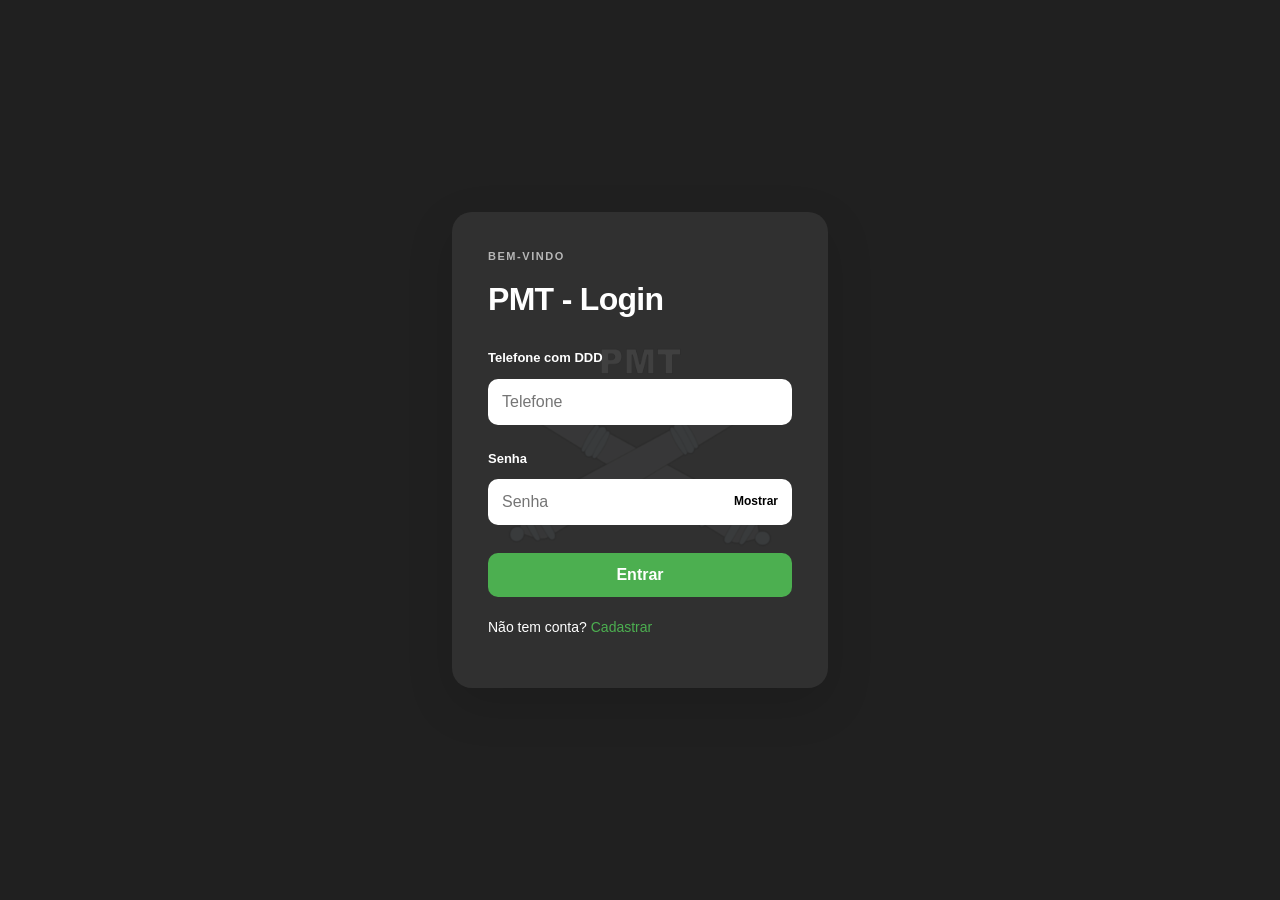
<file: wwwroot/historico.html>
<!DOCTYPE html>
<html lang="pt-BR">
<head>
    <meta charset="UTF-8">
    <meta name="viewport" content="width=device-width, initial-scale=1.0">
    <link rel="stylesheet" href="style.css">
<link rel="stylesheet" href="interface.css">
<script src="interface.js" defer></script>
<title>Histórico</title>
</head>

<body class="ui-page ui-historico" data-page="historico">

<div class="container">

    <div class="topbar">
        <button onclick="window.location.href='home.html'">
            Home
        </button>

        <button onclick="window.location.href='produtos.html'">
            Produtos
        </button>
    </div>

    <p class="ui-eyebrow">Seus registros</p>
<h2 class="titulo">Histórico</h2>
<p class="ui-description">Acompanhe seus consumos e pagamentos por mês.</p>

    <select id="periodoCliente" onchange="carregarHistorico()"></select>

    <div id="lista" class="historico-lista"></div>

    <p id="statusPagamento" role="status"></p>

    <div id="total" class="historico-total"></div>

</div>

<script>
async function init() {
    const token = localStorage.getItem("token");

    if (!token) {
        window.location.href = "login.html";
        return;
    }

    const res = await fetch("/me", {
        headers: { Authorization: token }
    });

    if (!res.ok) {
        localStorage.removeItem("token");
        window.location.href = "login.html";
        return;
    }

    await carregarPeriodosCliente();
    await carregarHistorico();
}

async function carregarPeriodosCliente() {
    const token = localStorage.getItem("token");

    const res = await fetch("/periodos", {
        headers: { Authorization: token }
    });

    if (!res.ok) {
        alert("Erro ao carregar meses");
        return;
    }

    const data = await res.json();

    if(data.precisaTrocarSenha){
        window.location.href = "login.html";
        return;
    }

    const select = document.getElementById("periodoCliente");
    select.innerHTML = "";

    data.forEach(p => {
        select.innerHTML += `
            <option value="${p.id}">
                ${p.nome} ${p.fechado ? "(fechado)" : "(atual)"}
            </option>
        `;
    });
}

async function carregarHistorico() {
    const token = localStorage.getItem("token");
    const periodoId = document.getElementById("periodoCliente").value;

    if (!periodoId) return;

    const res = await fetch(`/historico/${periodoId}`, {
        headers: { Authorization: token }
    });

    if (!res.ok) {
        alert("Erro ao carregar histórico");
        return;
    }

    const data = await res.json();
    if(periodoId !== document.getElementById("periodoCliente").value) return;

    const lista = document.getElementById("lista");
    lista.innerHTML = "";

    if (data.itens.length === 0) {
        lista.innerHTML = `
            <div class="historico-item">
                Nenhum consumo registrado neste mês.
            </div>
        `;
    }

    data.itens.forEach(item => {
        lista.innerHTML += `
            <div class="historico-item">

                <div class="linha1">
                    <span class="produto">${item.produto}</span>
                    <span class="total">R$ ${item.total.toFixed(2)}</span>
                </div>

                <div class="linha2">
                    <span>${item.qtd}x</span>
                    <span>${item.data}</span>
                </div>

                ${
                    item.admin
                    ? `<div class="admin-info">
                            adicionado por admin (${item.admin})
                       </div>`
                    : ""
                }

            </div>
        `;
    });

    document.getElementById("total").innerText =
        "CONSUMIDO: R$ " + data.total.toFixed(2).replace('.', ',') +
        " | PAGO: R$ " + Number(data.valorPago).toFixed(2).replace('.', ',') +
        " | PENDENTE: R$ " + Number(data.saldo).toFixed(2).replace('.', ',');
    const status = document.getElementById("statusPagamento");
    status.textContent = data.pago ? "Pago neste mês" : Number(data.saldo) > 0 ? "Pagamento pendente neste mês" : "Sem pendência neste mês";
    status.style.color = data.pago ? "#4ade80" : "inherit";
}

init();
</script>

<style>
.titulo {
    text-align: center;
}

.topbar {
    display: flex;
    justify-content: space-between;
    gap: 10px;
    margin-bottom: 20px;
    width: 100%;
}

.topbar button {
    flex: 1;
    padding: 12px;
    background: #3f3f3f;
    border: none;
    border-radius: 8px;
    color: white;
    cursor: pointer;
    font-size: 14px;
}

.topbar button:hover {
    background: #555555;
}

#periodoCliente {
    margin-bottom: 15px;
}
</style>

</body>
</html>
</file>
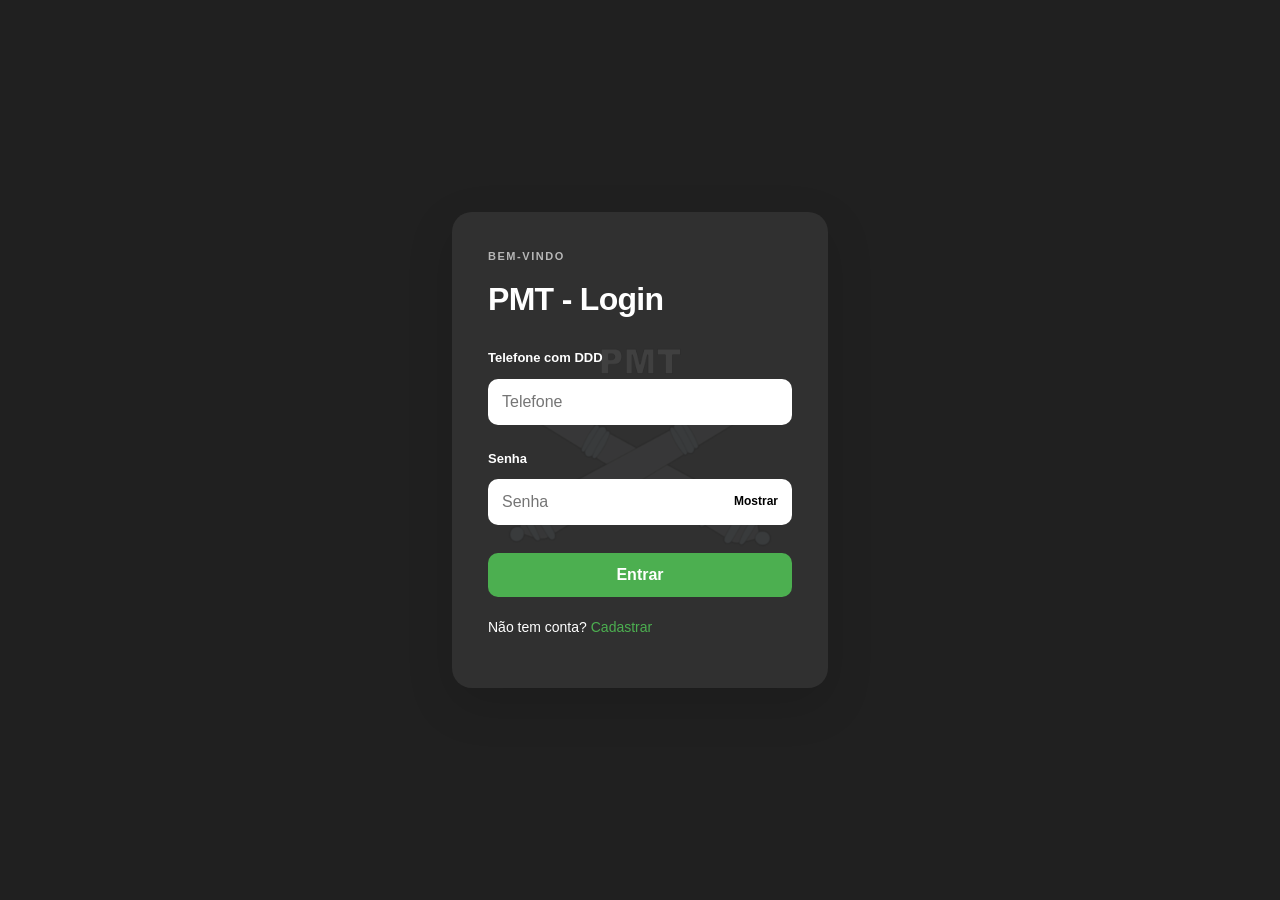
<file: wwwroot/home.html>
<!DOCTYPE html>
<html lang="pt-BR">
<head>
    <meta charset="UTF-8">
    <meta name="viewport" content="width=device-width, initial-scale=1.0">
    <link rel="stylesheet" href="style.css">
<link rel="stylesheet" href="interface.css">
<script src="interface.js" defer></script>
<title>Início</title>
</head>
<body class="ui-page ui-home" data-page="home">

<div class="container">
    <p class="ui-eyebrow">Área do cliente</p>
<h2>PMT</h2>
    <p id="user"></p>
    <button onclick="trocar('produtos')">Produtos</button>
    <button onclick="trocar('historico')">Historico</button>
    <button onclick="logout()">Sair</button>
    <button id="btnAdmin" onclick="window.location.href='admin.html'" style="display:none;"> Admin</button>
</div>

<script>

function trocar(troca){
    if(troca == "produtos"){
        window.location.replace("produtos.html");
    }
    if(troca == "historico"){
        window.location.replace("historico.html");
    }
}


async function init() {
    const API = window.location.origin;
    const token = localStorage.getItem("token");

    if (!token) {
        window.location.href = "login.html";
        return;
    }

    const res = await fetch(`${API}/me`, {
        headers: { Authorization: token }
    });

    if (!res.ok) {
        localStorage.removeItem("token");
        window.location.href = "login.html";
        return;
    }

    const data = await res.json();

    if(data.precisaTrocarSenha){
        window.location.href = "login.html";
        return;
    }
    document.getElementById("user").innerText = "Olá, "+data.posto+" "  +data.nome;

    if(data.admin){
    document.getElementById("btnAdmin").style.display = "block";
}
}

async function logout() {
    try {
        const resposta = await fetch("/logout", {method:"POST", headers:{Authorization:localStorage.getItem("token") || ""}});
        if (!resposta.ok) throw new Error();
    } catch { alert("Não foi possível encerrar a sessão. Tente novamente."); return; }
    localStorage.removeItem("token");
    window.location.href = "login.html";
}

init();
</script>

</body>
</html>
</file>
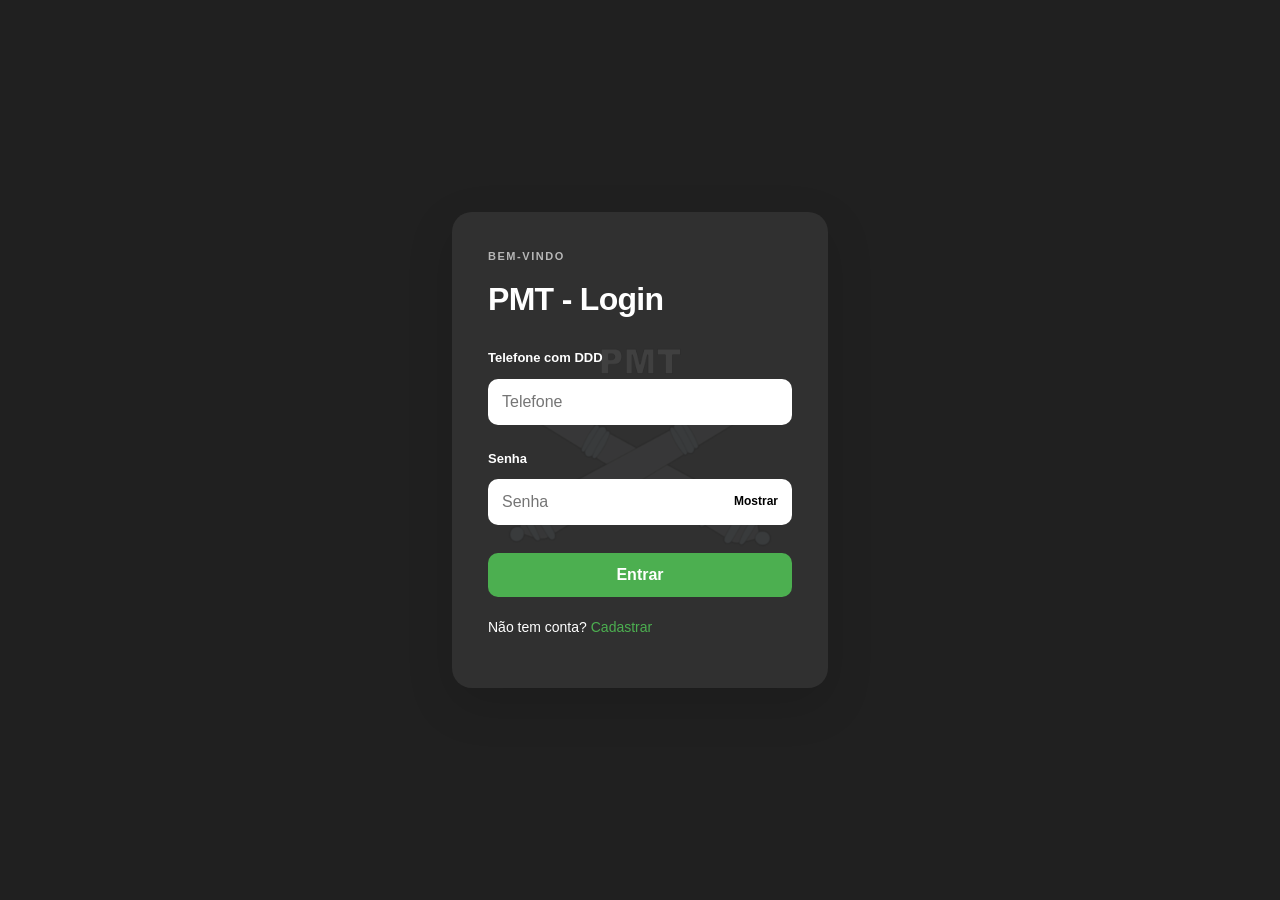
<file: wwwroot/login.html>
<!DOCTYPE html>
<html lang="pt-BR">
<head>
    <link rel="stylesheet" href="style.css">
    <meta name="viewport" content="width=device-width, initial-scale=1.0">
    <meta charset="UTF-8">
<link rel="stylesheet" href="interface.css">
<script src="interface.js" defer></script>
<title>Entrar</title>
</head>

<body class="ui-page ui-auth" data-page="login">

<div class="container">
    <form data-action="login" id="loginNormal">
        <p class="ui-eyebrow">Bem-vindo</p>
<h2>PMT  -  Login</h2>

        <input id="telefone" placeholder="Telefone" required type="tel" inputmode="tel" autocomplete="username">
        <input id="senha" type="password" placeholder="Senha" required autocomplete="current-password">

        <button type="submit">Entrar</button>

        <p>Não tem conta? <a href="register.html">Cadastrar</a></p>
    </form>

    <form data-action="salvarNovaSenha" id="trocaSenhaObrigatoria" style="display:none;">
        <h2>Crie uma nova senha</h2>
        <p>Sua senha foi resetada pelo administrador. Para continuar, cadastre uma nova senha.</p>

        <input id="novaSenha" type="password" placeholder="Nova senha" required autocomplete="new-password">
        <input id="confirmarNovaSenha" type="password" placeholder="Confirmar nova senha" required autocomplete="new-password">

        <button type="submit">Salvar nova senha</button>
    </form>
</div>

<script>
const API = window.location.origin;

async function verificarLogado(){
    const token = localStorage.getItem("token");

    if(!token){
        return;
    }

    try{
        const res = await fetch("/me",{
            headers:{
                Authorization: token
            }
        });

        if(!res.ok){
            localStorage.removeItem("token");
            return;
        }

        const data = await res.json();

        if(data.precisaTrocarSenha){
            document.getElementById("loginNormal").style.display = "none";
            document.getElementById("trocaSenhaObrigatoria").style.display = "block";
            return;
        }

        window.location.replace("home.html");
    }
    catch{
        localStorage.removeItem("token");
    }
}

async function login() {
    const res = await fetch(`${API}/login`, {
        method: "POST",
        headers: { "Content-Type": "application/json" },
        body: JSON.stringify({
            telefone: document.getElementById("telefone").value,
            senha: document.getElementById("senha").value
        })
    });

    if (!res.ok) {
        alert("Login inválido");
        return;
    }

    const data = await res.json();

    localStorage.setItem("token", data.token);

    if(data.precisaTrocarSenha){
        document.getElementById("loginNormal").style.display = "none";
        document.getElementById("trocaSenhaObrigatoria").style.display = "block";
        document.getElementById("novaSenha").focus();
        return;
    }

    window.location.replace("home.html");
}

async function salvarNovaSenha(){
    const novaSenha = document.getElementById("novaSenha").value;
    const confirmar = document.getElementById("confirmarNovaSenha").value;

    if(novaSenha.length < 6){
        alert("A nova senha deve ter pelo menos 6 caracteres.");
        return;
    }

    if(novaSenha !== confirmar){
        alert("As senhas não coincidem.");
        return;
    }

    const token = localStorage.getItem("token");

    const res = await fetch(`${API}/alterar-senha-obrigatoria`, {
        method: "POST",
        headers: {
            "Content-Type": "application/json",
            Authorization: token
        },
        body: JSON.stringify({
            novaSenha
        })
    });

    if(!res.ok){
        const erro = await res.text();
        alert(erro || "Erro ao alterar senha");
        return;
    }

    alert("Senha alterada com sucesso!");
    window.location.replace("home.html");
}

verificarLogado();
</script>

</body>
</html>
</file>
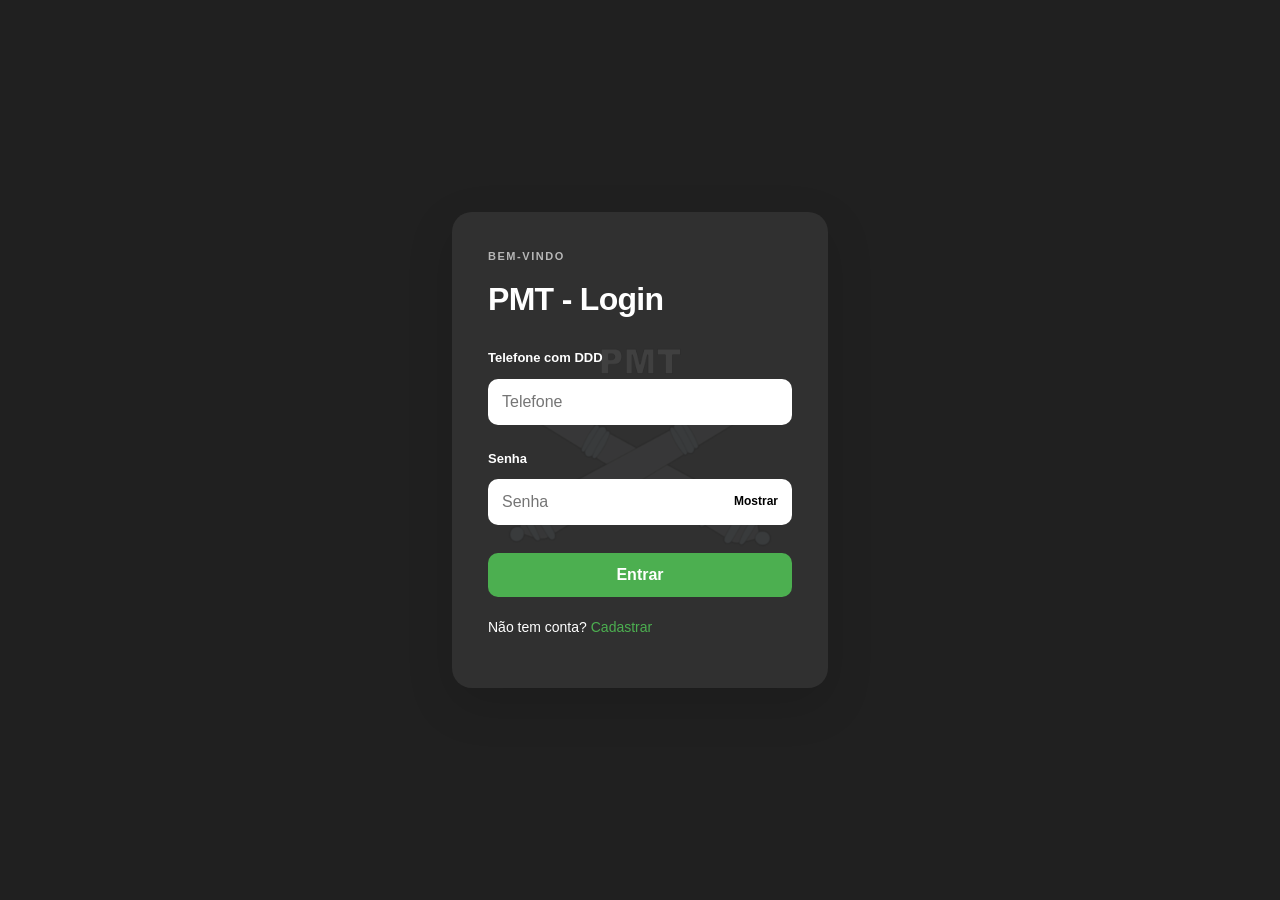
<file: wwwroot/produtos.html>
<!DOCTYPE html>
<html lang="pt-BR">
<head>
    <link rel="stylesheet" href="style.css">
    <meta name="viewport" content="width=device-width, initial-scale=1.0">
    <meta charset="UTF-8">
<link rel="stylesheet" href="interface.css">
<script src="interface.js" defer></script>
<title>Produtos</title>
</head>
<body class="ui-page ui-products" data-page="produtos">

<div class="container">
    <div class="topbar">

        <button onclick="window.location.href='home.html'">
            Home
        </button>

        <button onclick="window.location.href='historico.html'">
            Histórico
        </button>

    </div>


    <p class="ui-eyebrow">Cardápio</p>
<h2>Produtos</h2>
<p class="ui-description">Escolha seus produtos e confira o total antes de finalizar.</p>

    <div id="gridProdutos" class="grid"></div>

    <button class="btn-finalizar" onclick="comprar()">Finalizar Compra</button>

</div>

<style>
@media (max-width: 768px){

    .gridProdutos{
        display:flex;
        flex-direction:column;
    }

    .card{
        width:100%;
    }
}
 .controle button{
    width:45px;
    height:45px;
    font-size:20px;
}

input,
select,
textarea{
    font-size:16px;
}

body{
    touch-action:manipulation;
    -webkit-tap-highlight-color: transparent;
}
.topbar{
    display:flex;
    justify-content:space-between;
    align-items:center;

    margin-bottom:5px;
}

.topbar button{

    width:auto;

    padding:10px 18px;

    background:#3f3f3f;

    border:none;

    border-radius:8px;

    color:white;

    cursor:pointer;

    font-size:14px;
}

.topbar button:hover{
    background:#555555;
}
.container{
    padding-bottom:120px;
}
h2{
    text-align: center;
}
</style>

<script>
let carrinho = {};

async function carregarProdutos() {
    const API = window.location.origin;
    const res = await fetch(`${API}/produtos`);
    const data = await res.json();

    if(data.precisaTrocarSenha){
        window.location.href = "login.html";
        return;
    }

    const grid = document.getElementById("gridProdutos");
    grid.innerHTML = "";

    data.forEach(p => {
        carrinho[p.id] = 0;

        grid.innerHTML += `
            <div class="card" data-price="${Number(p.preco)}">
                <h3 class="nomeProduto">${p.nome}</h3>
                <p class= "precoProduto">R$ ${Number(p.preco).toFixed(2).replace('.', ',')}</p>

                <div class="controle">
                    <button aria-label="Diminuir quantidade" onclick="diminuir(${p.id})">-</button>
                    <span id="qtd-${p.id}">0</span>
                    <button aria-label="Aumentar quantidade" onclick="aumentar(${p.id})">+</button>
                </div>
            </div>
        `;
    });
}

function aumentar(id) {
    carrinho[id]++;
    document.getElementById(`qtd-${id}`).innerText = carrinho[id];
}

function diminuir(id) {
    if (carrinho[id] > 0) {
        carrinho[id]--;
        document.getElementById(`qtd-${id}`).innerText = carrinho[id];
    }
}

async function comprar(){

    const token =
        localStorage.getItem("token");

    let compras = [];

    for(const id in carrinho){

        const qtd = carrinho[id];

        if(qtd > 0){

            compras.push({
                produtoId: parseInt(id),
                quantidade: qtd
            });
        }
    }

    if(compras.length === 0){

        alert("Selecione produtos");

        return;
    }

    // FETCH
    const res = await fetch("/comprar",{

        method:"POST",

        headers:{
            "Content-Type":"application/json",
            "Authorization": token
        },

        body: JSON.stringify(compras)
    });

    if(!res.ok){

        alert("Erro ao registrar compra");

        return;
    }

    // JSON DA RESPOSTA
    const data = await res.json();

    // REDIRECIONA PRO COMPROVANTE
    window.location.href =
        `comprovante.html?id=${data.compraId}`;
}

async function init() {
    const API = window.location.origin;
    const token = localStorage.getItem("token");

    if (!token) {
        window.location.href = "login.html";
        return;
    }

    const res = await fetch(`${API}/me`, {
        headers: { Authorization: token }
    });

    if (!res.ok) {
        localStorage.removeItem("token");
        window.location.href = "login.html";
        return;
    }

    const data = await res.json();
    
}
init();
carregarProdutos();
</script>

</body>
</html>
</file>
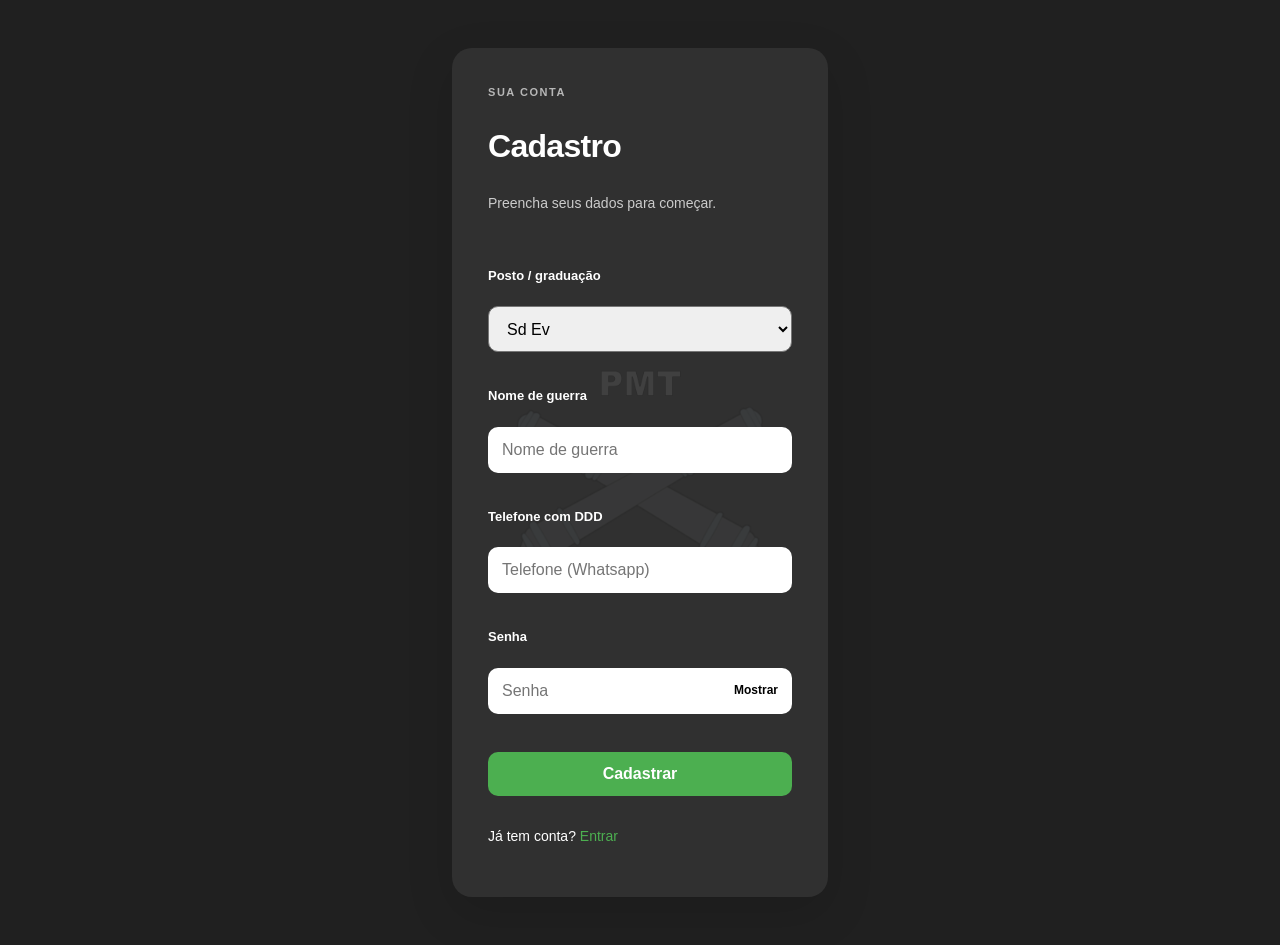
<file: wwwroot/register.html>
<!DOCTYPE html>
<html lang="pt-BR">
<head>
<meta charset="UTF-8">
<meta name="viewport" content="width=device-width, initial-scale=1.0">
<link rel="stylesheet" href="style.css">
<link rel="stylesheet" href="interface.css">
<script src="interface.js" defer></script>
<title>Criar conta</title>
</head>

<script>

async function verificarLogado(){

    const token =
        localStorage.getItem("token");

    if(!token){
        return;
    }

    try{

        const res = await fetch("/me",{
            headers:{
                Authorization: token
            }
        });

        // TOKEN INVÁLIDO
        if(!res.ok){

            localStorage.removeItem("token");

            return;
        }

        // TOKEN VÁLIDO
        window.location.href = "home.html";

    }
    catch{

        localStorage.removeItem("token");
    }
}

verificarLogado();

</script>

<body class="ui-page ui-auth" data-page="register">

<form class="container" data-action="registrar">

    <p class="ui-eyebrow">Sua conta</p>
<h2>Cadastro</h2>
<p class="ui-description">Preencha seus dados para começar.</p>

    <select id="posto">
        <option value="Sd Ev">Sd Ev</option>
        <option value="Sd">Sd</option>
        <option value="Cb">Cb</option>
        <option value="Al CFST">Al CFST</option>
        <option value="3º Sgt">3º Sgt</option>
        <option value="2º Sgt">2º Sgt</option>
        <option value="1º Sgt">1º Sgt</option>
        <option value="Sub Ten">Sub Ten</option>
        <option value="Asp">Asp</option>
        <option value="2º Ten">2º Ten</option>
        <option value="1º Ten">1º Ten</option>
        <option value="Cap">Cap</option>
        <option value="Maj">Maj</option>
        <option value="TC">TC</option>
        <option value="Cel">Cel</option>
    </select>

    <input id="nome" placeholder="Nome de guerra" required autocomplete="nickname">

    <input
        id="telefone"
        placeholder="Telefone (Whatsapp)"
     required type="tel" inputmode="tel" autocomplete="username">

    <input
        id="senha"
        type="password"
        placeholder="Senha"
     required autocomplete="new-password">

    <button type="submit">
        Cadastrar
    </button>

<p>Já tem conta? <a href="login.html">Entrar</a></p>
</form>

<script>

async function registrar(){
    const API = window.location.origin;
    const nome =
        document.getElementById("nome").value;

    const posto =
        document.getElementById("posto").value;

    const telefone =
        document.getElementById("telefone").value;

    const senha =
        document.getElementById("senha").value;

    const res = await fetch(`${API}/register`,{

        method:"POST",

        headers:{
            "Content-Type":"application/json"
        },

        body: JSON.stringify({
            nome,
            posto,
            telefone,
            senha
        })
    });

    if(!res.ok){

        alert("Erro ao cadastrar");

        return;
    }

    alert("Conta criada");

    window.location.href = "login.html";
}

</script>

</body>
</html>
</file>
<file: wwwroot/style.css>
body {
    font-family: Arial;
    background: #202020;
    color: white;
    display: flex;
    justify-content: center;
    align-items: center;
    height: 100vh;
}

.container {
    background: #303030;
    padding: 30px;
    border-radius: 10px;
    width: 400px;

    display: flex;
    flex-direction: column; 
    gap: 10px;
}

#lista div {
    background: #3a3a3a;
    padding: 8px;
    border-radius: 5px;
    margin-bottom: 5px;
}

#total h3{
    margin-top: 15px;
    font-size: 18px;
    font-weight: bold;
    text-align: right;
}

input {
    width: 100%;
    padding: 10px;
    margin: 10px 0;
    border-radius: 5px;
    border: none;
}

button {
    width: 100%;
    padding: 10px;
    background: #4CAF50;
    border: none;
    color: white;
    cursor: pointer;
}

a {
    color: #4CAF50;
    text-decoration: none;
}

.menu {
    display: flex;
    gap: 10px;
    margin-bottom: 15px;
}

.menu button {
    flex: 1;
}

/**/

body {
    background: #202020;
    font-family: Arial;
    color: white;
    margin: 0;
}

.container {
    width: 90%;
    margin: auto;
    padding: 20px;
}

/* GRID */
.grid {
    display: grid;
    grid-template-columns: repeat(auto-fill, minmax(200px, 1fr));
    gap: 15px;

    max-height: 500px;
    overflow-y: auto;
    padding-right: 10px;
}

/* CARD */
.card {
    background: #303030;
    padding: 15px;
    border-radius: 10px;
    text-align: center;
}

/* CONTROLE + / - */
.controle {
    display: flex;
    justify-content: center;
    align-items: center;
    gap: 10px;
    margin-top: 10px;
}

.controle button {
    background: #4CAF50;
    border: none;
    padding: 8px 12px;
    color: white;
    font-size: 16px;
    cursor: pointer;
    border-radius: 5px;
}

.controle span {
    font-size: 18px;
    width: 30px;
    text-align: center;
}

/* BOTÃO FINAL */
.btn-finalizar{
    position:fixed;
    bottom:15px;
    left:50%;
    transform:translateX(-50%);
    width:90%;
    max-width:500px;
    z-index:999;
    padding:15px;
    background:#5a5a5a;
    border:none;
    color:white;
    font-size:18px;
    border-radius:12px;
    cursor:pointer;
    box-shadow:0 0 10px rgba(0,0,0,0.3);
}
.gridProdutos {
    display: grid;
    grid-template-columns: repeat(auto-fill, minmax(180px, 1fr));
    gap: 0; 
    max-height: 500px;
    overflow-y: auto;
}

.card {
    border: 1px solid #444;
    padding: 15px;
    text-align: center;
    background-color: #323232;
}

.nomeProduto {
    font-weight: bold;
    margin-bottom: 5px;
}

.precoProduto {
    color: #bbb;
    margin-bottom: 10px;
}

/*histórico*/

.historico-lista {
    max-height: 400px;
    overflow-y: auto;
    margin-top: 10px;
}

.historico-item {
    background: #303030;
    padding: 12px;
    border-radius: 8px;
    margin-bottom: 8px;
    border: 1px solid #444;
}

/* LINHAS */
.linha1 {
    display: flex;
    justify-content: space-between;
    font-weight: bold;
}

.linha2 {
    display: flex;
    justify-content: space-between;
    font-size: 13px;
    color: #aaa;
    margin-top: 5px;
}

/* DESTAQUES */
.produto {
    color: #fff;
}

.total {
    color: #4CAF50;
}

.historico-total {
    margin-top: 15px;
    text-align: right;
    font-size: 18px;
    font-weight: bold;
}

.admin {
    color: gray;
    font-size: 12px;
    margin-left: 5px;
}

.info-direita {
    display: flex;
    flex-direction: column;
    align-items: flex-end;
    gap: 2px;
}

.admin-info {
    font-size: 11px;
    color: #888;
    font-style: italic;
}

/* ========================= */
/* RESPONSIVIDADE CELULAR */
/* ========================= */

@media (max-width: 768px){

    body{
        overflow-x:hidden;
    }

    /* LAYOUT */
    .container{
        flex-direction:column;
        height:auto;
    }

    /* MENU */
    .sidebar{
    width:100%;
    display:grid;

    grid-template-columns:
        repeat(4, 1fr);

    gap:5px;

    padding:8px;

    box-sizing:border-box;

    background:#202020;
}

.sidebar button{

    width:100%;

    min-width:0;

    padding:10px 5px;

    font-size:12px;

    border-radius:8px;

    white-space:nowrap;

    overflow:hidden;

    text-overflow:ellipsis;
}

    .sidebar h3{
        display:none;
    }

    /* CONTEÚDO */
    .content{
        width:100%;
        padding:10px;
        box-sizing:border-box;
    }

    /* CARDS */
    .card{
        width:100%;
        margin:0 0 10px 0;
        box-sizing:border-box;
    }

    /* INPUTS */
    input,
    select,
    button{
        width:100%;
        box-sizing:border-box;
        font-size:16px;
    }

    /* GRID */
    .grid-container{
        width:100%;
        overflow-x:auto;
    }

    .grid-header,
    .grid-row{
        min-width:500px;
    }

    /* PRODUTOS */
    .gridProdutos{
        grid-template-columns:1fr;
    }

    /* HISTÓRICO */
    .historico-item{
        flex-direction:column;
        gap:5px;
        align-items:flex-start;
    }

    /* BOTÕES */
    button{
        padding:12px;
    }

    /* MENU SCROLL */
    .sidebar::-webkit-scrollbar{
        height:6px;
    }

    .sidebar::-webkit-scrollbar-thumb{
        background:#555555;
    }
}


body > * {
    position: relative;
    z-index: 1;
}

/* Marca d'água visível dentro dos painéis das páginas do usuário.
   Os painéis usam fundo sólido (#303030), por isso a marca aplicada apenas
   no body ficava escondida atrás deles. */
.container {
    position: relative;
    isolation: isolate;
    overflow: hidden;
}

.container::before {
    content: "";
    position: absolute;
    top: 50%;
    left: 50%;
    width: clamp(1280px, 36vw, 500px);
    height: clamp(720px, 36vw, 500px);
    transform: translate(-50%, -50%);
    background: url('fundo-aeromovel.png') center / contain no-repeat;
    opacity: 0.08;
    pointer-events: none;
    z-index: 0;
}

/* Garante que o conteúdo continue acima da marca d'água. */
.container > * {
    position: relative;
    z-index: 1;
}

@media (max-width: 768px) {
    .container::before {
        width: min(150vw, 500px);
        height: min(150vw, 500px);
        opacity: 0.07;
    }
}
</file>
<file: wwwroot/interface.css>
/* Camada de layout compartilhada. As cores e imagens continuam nos temas originais. */
* { box-sizing: border-box; }
html { scroll-padding-top: 24px; }
body.ui-page { font-family: "Segoe UI", Arial, sans-serif; margin: 0; height: auto; min-height: 100dvh; line-height: 1.5; }
.ui-page button, .ui-page input, .ui-page select { font: inherit; }
.ui-page button, .ui-page a { touch-action: manipulation; }
.ui-page button { min-height: 44px; border-radius: 10px; font-weight: 600; transition: box-shadow .18s, transform .18s; }
.ui-page button:hover:not(:disabled) { box-shadow: 0 4px 14px #0002; transform: translateY(-1px); }
.ui-page button:disabled { opacity: .55; cursor: not-allowed; }
.ui-page :is(button, a, input, select):focus-visible { outline: 2px solid currentColor; outline-offset: 3px; }
.ui-page input, .ui-page select { min-height: 46px; border-radius: 10px; padding: 11px 14px; max-width: 100%; font-size: 16px; }
.ui-page h2 { font-size: clamp(24px, 3vw, 32px); line-height: 1.2; letter-spacing: -.7px; margin: 0 0 12px; }
.ui-page h3 { line-height: 1.35; }
.ui-page .ui-eyebrow { text-transform: uppercase; letter-spacing: .14em; font-size: 11px; font-weight: 700; opacity: .65; margin: 0 0 10px; }
.ui-page .ui-description { opacity: .75; margin: 0 0 24px; font-size: 14px; }
.ui-page .ui-label { display: block; font-size: 13px; font-weight: 600; margin: 12px 0 5px; }
.ui-page:not(.ui-admin) { display: block; padding: clamp(16px, 4vw, 48px); }
.ui-page:not(.ui-admin) > .container { width: 100%; max-width: 1100px; height: auto; margin: 0 auto; padding: clamp(20px, 3vw, 36px); gap: 16px; border-radius: 20px; box-shadow: 0 16px 48px #0002; position: relative; }
.ui-page.ui-auth { display: grid; place-items: center; }
.ui-page.ui-auth > .container { max-width: 460px; }
.ui-auth form { display: flex; flex-direction: column; gap: 6px; width: 100%; }
.ui-auth input, .ui-auth select { margin: 0 0 6px; }
.ui-auth form > button[type=submit] { margin-top: 16px; }
.ui-auth p { font-size: 14px; }
.ui-auth .ui-form-error { margin: 8px 0 0; font-weight: 600; }
.ui-password { position: relative; }
.ui-password input { padding-right: 90px; width: 100%; }
.ui-page .ui-password button { position: absolute; right: 4px; top: 2px; width: auto; min-height: 40px; padding: 6px 10px; background: transparent; color: inherit; font-size: 12px; margin: 0; }
.ui-page.ui-home > .container { max-width: 760px; }
.ui-home .ui-home-menu { display: grid; grid-template-columns: repeat(2, minmax(0, 1fr)); gap: 14px; }
.ui-home .ui-home-menu button { text-align: left; padding: 24px; min-height: 112px; display: flex; flex-direction: column; justify-content: center; font-size: 18px; }
.ui-home .ui-home-menu button small { display: block; font-size: 13px; font-weight: 400; opacity: .8; margin-top: 5px; }
.ui-page .topbar { display: flex; flex-wrap: wrap; gap: 10px; margin: 0 0 20px; }
.ui-page .topbar button { flex: 0 1 auto; width: auto; margin: 0; }
.ui-page .grid { grid-template-columns: repeat(auto-fill, minmax(200px, 1fr)); gap: 16px; max-height: none; overflow: visible; padding: 0; }
.ui-page .grid .card { width: auto; margin: 0; padding: 22px; border-radius: 14px; display: flex; flex-direction: column; min-width: 0; }
.ui-page .nomeProduto { font-size: 17px; overflow-wrap: anywhere; margin: 0 0 8px; }
.ui-page .precoProduto { font-size: 21px; font-weight: 700; margin: 0 0 20px; }
.ui-page .controle { margin-top: auto; gap: 14px; }
.ui-page .controle button { width: 44px; min-width: 44px; height: 44px; padding: 0; }
.ui-page .controle span { width: auto; min-width: 24px; font-variant-numeric: tabular-nums; }
.ui-page.ui-products > .container { padding-bottom: 110px; }
.ui-page .btn-finalizar { position: fixed; left: 50%; transform: translateX(-50%); z-index: 20; width: calc(100% - 32px); max-width: 640px; bottom: max(16px, env(safe-area-inset-bottom)); margin: 0; min-height: 58px; box-shadow: 0 8px 30px #0005; font-size: 16px; }
.ui-page #buscaProdutos { margin: 0 0 12px; }
.ui-page .ui-empty { padding: 24px; text-align: center; opacity: .75; }
.ui-page .historico-item { border-radius: 12px; padding: 18px; margin-bottom: 12px; }
.ui-page .linha1, .ui-page .linha2 { gap: 12px; flex-wrap: wrap; }
.ui-page .historico-total { padding: 18px; border-top: 1px solid #ffffff26; line-height: 1.8; font-variant-numeric: tabular-nums; }
.ui-page #statusPagamento { margin: 0; font-weight: 600; }
.ui-page.ui-receipt > .container { max-width: 720px; }
.ui-page.ui-receipt .card { width: 100%; text-align: left; }
.ui-page .item { gap: 14px; overflow-wrap: anywhere; }
.ui-page.ui-admin > .container { width: 100%; min-height: 100dvh; height: auto; display: flex; align-items: stretch; }
.ui-admin .sidebar { position: sticky; top: 0; height: 100dvh; width: 236px; flex: 0 0 236px; padding: 30px 18px; overflow-y: auto; display: flex; flex-direction: column; gap: 6px; }
.ui-admin .sidebar h3 { font-size: 22px; margin: 0 10px 24px; }
.ui-admin .sidebar button { text-align: left; padding: 13px 14px; margin: 0; font-size: 14px; white-space: normal; border: 1px solid transparent; flex-shrink: 0; }
.ui-admin .sidebar button[aria-current=page] { border-color: currentColor; box-shadow: inset 3px 0 currentColor; }
.ui-admin .sidebar button:last-child { margin-top: auto; }
.ui-admin .content { min-width: 0; width: calc(100% - 236px); padding: clamp(20px, 3vw, 48px); overflow: visible; }
.ui-admin .content > div { max-width: 1200px; margin: 0 auto; }
.ui-admin .content h2 { margin-bottom: 24px; }
.ui-admin .content > div > select, .ui-admin .content > div > input { max-width: 560px; display: block; }
.ui-admin .card { width: min(280px, 100%); padding: 24px; border-radius: 16px; margin: 0 16px 20px 0; vertical-align: top; box-shadow: 0 8px 24px #0001; }
.ui-admin .card h3 { font-size: 13px; font-weight: 500; opacity: .75; margin: 0 0 12px; }
.ui-admin .card p { font-size: 30px; letter-spacing: -.8px; font-weight: 700; margin: 0; font-variant-numeric: tabular-nums; }
.ui-admin #dashboard > button { margin: 4px 8px 8px 0; }
.ui-admin .grid-container { width: 100%; max-width: none; border-radius: 14px; margin-top: 20px; border: 1px solid #ffffff1a; }
.ui-admin .grid-header, .ui-admin .grid-row { min-width: 0; gap: 14px; align-items: center; padding: 16px 18px; }
.ui-admin .grid-header { font-size: 12px; font-weight: 700; }
.ui-admin .grid-body, .ui-admin .grid-clientes-body { max-height: min(60dvh, 640px); scrollbar-gutter: stable; }
.ui-admin .grid-row span { min-width: 0; overflow-wrap: anywhere; }
.ui-admin .grid-cliente-identificacao { gap: 8px; }
.ui-admin .grid-cliente-identificacao > span { flex-basis: 100%; font-weight: 600; }
.ui-admin .grid-cliente-valor { font-variant-numeric: tabular-nums; }
.ui-admin .grid-row button { min-height: 36px; width: auto; font-size: 12px; padding: 8px 10px; }
.ui-admin .grid-sort-btn { width: 32px; min-width: 32px; min-height: 32px; height: 32px; line-height: 1; padding: 0; }
.ui-admin .pesquisa-container { max-width: 700px; }
.ui-admin .resultado-item { padding: 14px; }
.ui-admin .estoque-controle { flex-wrap: wrap; }
.ui-admin .estoque-controle input { min-width: 150px; }
.ui-page #editorProduto { border-radius: 18px; padding: 28px; }
.ui-page [hidden] { display: none !important; }
@media (max-width: 800px) {
  .ui-page.ui-admin > .container { flex-direction: column; }
  .ui-admin .sidebar { position: relative; height: auto; width: 100%; flex: none; padding: 16px; display: grid; grid-template-columns: repeat(3, minmax(0, 1fr)); gap: 8px; }
  .ui-admin .sidebar h3 { display: block; grid-column: 1 / -1; margin: 0 0 6px; font-size: 19px; }
  .ui-admin .sidebar button { font-size: 12px; padding: 10px 8px; min-height: 46px; text-align: center; text-overflow: clip; }
  .ui-admin .sidebar button:last-child { margin: 0; }
  .ui-admin .content { width: 100%; padding: 22px 16px; }
  .ui-admin .card { width: calc(50% - 10px); margin-right: 10px; padding: 18px; }
  .ui-admin .grid-header, .ui-admin .grid-row { padding: 14px 12px; gap: 10px; }
  .ui-admin input, .ui-admin select { width: 100%; }
  .ui-admin button { width: auto; }
  .ui-admin .grid-clientes-container .grid-header > span:first-child { flex: 1; }
  .ui-admin .grid-clientes-container .grid-header > span:last-child { width: auto; }
  .ui-admin .grid-cliente-row > .grid-cliente-valor { font-size: 13px; }
}
@media (max-width: 480px) {
  .ui-page:not(.ui-admin) { padding: 16px 12px; }
  .ui-page:not(.ui-admin) > .container { padding: 22px 16px; border-radius: 16px; }
  .ui-page.ui-products > .container { padding-bottom: 100px; }
  .ui-page .grid { grid-template-columns: repeat(2, minmax(0, 1fr)); gap: 10px; }
  .ui-page .grid .card { padding: 14px 10px; }
  .ui-page .nomeProduto { font-size: 15px; }
  .ui-page .precoProduto { font-size: 18px; }
  .ui-page .controle { gap: 6px; }
  .ui-page .controle button { width: 36px; min-width: 36px; }
  .ui-home .ui-home-menu { grid-template-columns: 1fr; }
  .ui-home .ui-home-menu button { min-height: 90px; padding: 20px; }
  .ui-admin .card p { font-size: 24px; }
  .ui-admin .grid-cliente-row { align-items: flex-start; }
  .ui-admin .grid-cliente-valor { margin-top: 4px; }
  .ui-admin .grid-cliente-identificacao > button { flex: 0 1 auto; }
}
@media (prefers-reduced-motion: reduce) {
  .ui-page button { transition: none; }
  .ui-page button:hover:not(:disabled) { transform: none; }
}
@media print {
  .ui-page .topbar, .ui-page .sidebar, .ui-page.ui-receipt button { display: none; }
  .ui-page.ui-receipt, .ui-page.ui-receipt > .container { padding: 0; box-shadow: none; }
}

.ui-page .btn-finalizar:hover:not(:disabled) { transform: translateX(-50%); }
.ui-products h2 { text-align: left; }

.ui-admin .ui-metrics { display: grid; grid-template-columns: repeat(2, minmax(0, 1fr)); max-width: 780px; gap: 16px; margin: 16px 0 24px; }
.ui-admin .ui-metrics .card { width: 100%; margin: 0; }
.ui-admin .ui-actions { display: flex; flex-wrap: wrap; gap: 10px; }

.ui-page:not(.ui-admin) > .container::before { max-width: 100%; }
@media (max-width: 360px) { .ui-page .grid { grid-template-columns: 1fr; } }

/* Botão de menu exclusivo do admin; mantém o tema e o fundo de cada projeto. */
.ui-admin .ui-admin-toolbar {
  position: sticky; top: 0; z-index: 100; min-height: 64px;
  display: flex; align-items: center; padding: 8px 18px;
  border-bottom: 1px solid #ffffff20;
}
.ui-admin .ui-menu-toggle {
  display: inline-flex; align-items: center; gap: 12px; min-height: 44px;
  padding: 8px 12px; margin: 0; width: auto; color: inherit;
  background: transparent; border: 1px solid currentColor; cursor: pointer;
}
.ui-menu-icon { display: flex; flex-direction: column; justify-content: space-between; width: 24px; height: 18px; }
.ui-menu-icon > span { display: block; width: 100%; height: 3px; border-radius: 2px; background: currentColor; }
.ui-admin.ui-menu-ready > .container { min-height: calc(100dvh - 64px); }
.ui-admin.ui-menu-ready .sidebar { top: 64px; height: calc(100dvh - 64px); }
.ui-admin.ui-menu-ready .sidebar[hidden] { display: none !important; }
.ui-admin.ui-menu-collapsed .content { width: 100%; }
@media (max-width: 800px) {
  .ui-admin .ui-admin-toolbar { padding: 8px 16px; }
  .ui-admin.ui-menu-ready .sidebar { top: auto; height: auto; }
}
@media print {
  .ui-admin .ui-admin-toolbar { display: none; }
  .ui-admin.ui-menu-ready .content { width: 100%; }
}
</file>
